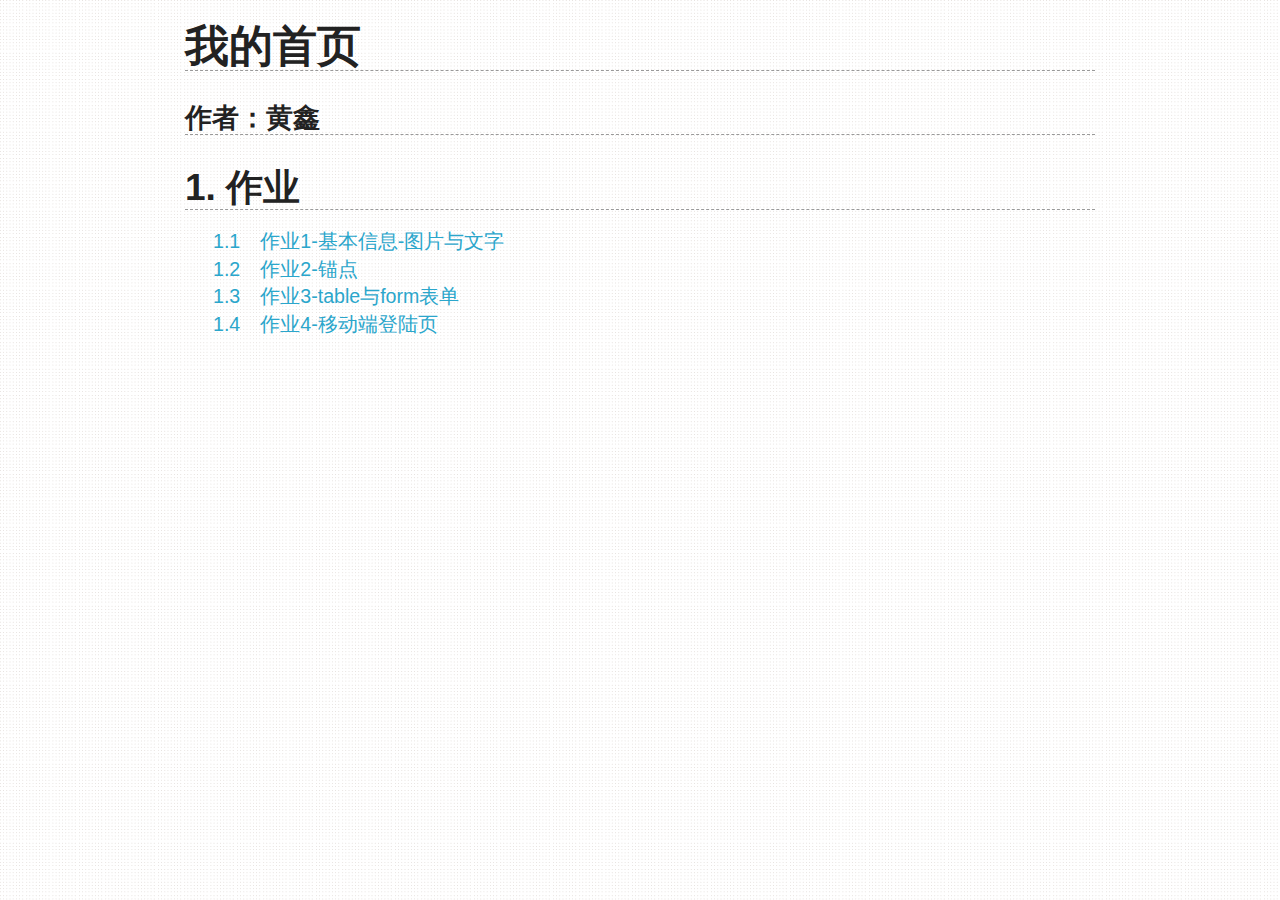
<file: index.html>
<!DOCTYPE html>
<html>

<head>
    <meta http-equiv="Content-Type" content="text/html; charset=utf-8" />
    <title>首页</title>
    <meta charset="utf-8" />
    <link href="css/foundation.css" rel="stylesheet" />
    <link href="css/main.css" rel="stylesheet" />
    <script src="http://mall-res.manboker.com/lib/jquery.min.js"></script>
</head>

<body>
    <article class="bookIndex">

        <div class="row">
            <div class="twelve columns">

                <h1>我的首页</h1>
                <h3>作者：黄鑫
                </h3>
                <span id="toc1"></span>
                <div class="chapter">
                    <h2 id="grammar">作业</h2>
                </div>

                <ul>
                    <li>
                        <a href="pages/homework1.html">作业1-基本信息-图片与文字</a>
                    </li>
                    <li>
                        <a href="pages/homework2.html">作业2-锚点</a>
                    </li>

                    <li>
                        <a href="pages/homework3.html">作业3-table与form表单</a>
                    </li>
                    <li>
                        <a href="pages/homework4.html">作业4-移动端登陆页</a>
                    </li>
                </ul>



            </div>
        </div>
    </article>
</body>

</html>
</file>
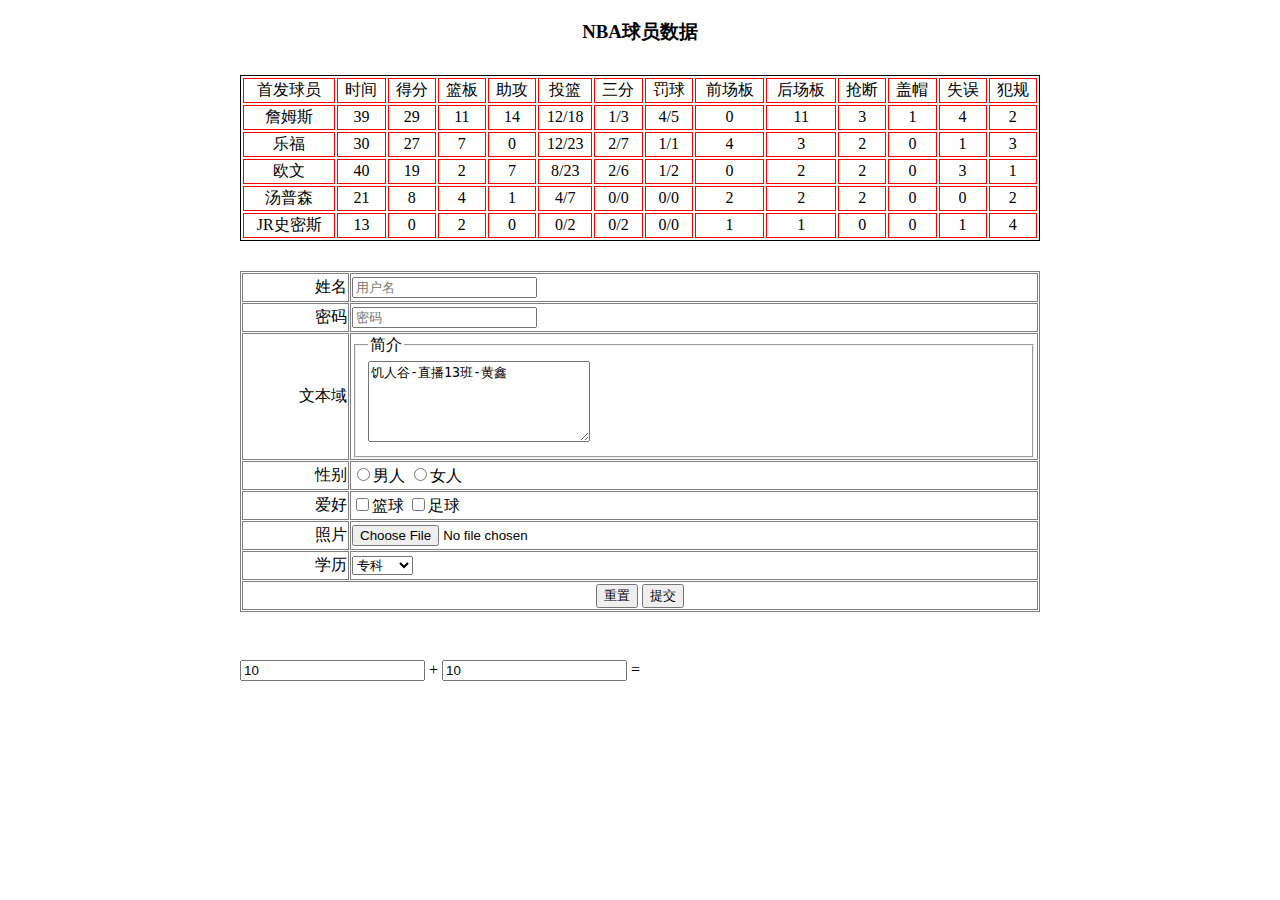
<file: pages/homework3.html>
<!DOCTYPE html>
<html lang="en">

<head>
    <meta charset="UTF-8">
    <meta name="viewport" content="width=device-width, initial-scale=1.0">
    <meta http-equiv="X-UA-Compatible" content="ie=edge">
    <title>Table与Form表单</title>
    <style>
        .main {
            width: 1024px;
            margin: 0 auto;
        }

        h3 {
            text-align: center;
        }

        #t1,
        .form,
        .pow {
            width: 800px;
            margin: 0 auto;
            margin-top: 30px;
        }

        #t1 {
            border: 1px solid black;
        }

        #t1 tr td {
            border: 1px solid red;
            text-align: center;
        }


        .form table {
            width: 800px;
            margin: 0 auto;
        }

        .pow
    </style>
</head>

<body>
    <div class="main">
        <h3>NBA球员数据</h3>
        <table id="t1">
            <tbody>
                <tr>
                    <td>首发球员</td>
                    <td>时间</td>
                    <td>得分</td>
                    <td>篮板</td>
                    <td>助攻</td>
                    <td>投篮</td>
                    <td>三分</td>
                    <td>罚球</td>
                    <td>前场板</td>
                    <td>后场板</td>
                    <td>抢断</td>
                    <td>盖帽</td>
                    <td>失误</td>
                    <td>犯规</td>
                </tr>
                <tr>
                    <td> 詹姆斯</td>
                    <td>39</td>
                    <td>29</td>
                    <td>11</td>
                    <td>14</td>
                    <td>12/18</td>
                    <td>1/3</td>
                    <td>4/5</td>
                    <td>0</td>
                    <td>11</td>
                    <td>3</td>
                    <td>1</td>
                    <td>4</td>
                    <td>2</td>
                </tr>
                <tr>
                    <td>乐福</td>
                    <td>30</td>
                    <td>27</td>
                    <td>7</td>
                    <td>0</td>
                    <td>12/23</td>
                    <td>2/7</td>
                    <td>1/1</td>
                    <td>4</td>
                    <td>3</td>
                    <td>2</td>
                    <td>0</td>
                    <td>1</td>
                    <td>3</td>
                </tr>
                <tr>
                    <td>欧文</td>
                    <td>40</td>
                    <td>19</td>
                    <td>2</td>
                    <td>7</td>
                    <td>8/23</td>
                    <td>2/6</td>
                    <td>1/2</td>
                    <td>0</td>
                    <td>2</td>
                    <td>2</td>
                    <td>0</td>
                    <td>3</td>
                    <td>1</td>
                </tr>
                <tr>
                    <td>汤普森</td>
                    <td>21</td>
                    <td>8</td>
                    <td>4</td>
                    <td>1</td>
                    <td>4/7</td>
                    <td>0/0</td>
                    <td>0/0</td>
                    <td>2</td>
                    <td>2</td>
                    <td>2</td>
                    <td>0</td>
                    <td>0</td>
                    <td>2</td>
                </tr>
                <tr>
                    <td>JR史密斯</td>
                    <td>13</td>
                    <td>0</td>
                    <td>2</td>
                    <td>0</td>
                    <td>0/2</td>
                    <td>0/2</td>
                    <td>0/0</td>
                    <td>1</td>
                    <td>1</td>
                    <td>0</td>
                    <td>0</td>
                    <td>1</td>
                    <td>4</td>
                </tr>
            </tbody>
        </table>
        <div class="form">
            <form action="somewhere.aspx" method="post">
                <table width="400" border="1" cellpadding="1" cellspacing="1" bgcolor="white" bordercolor="grey">
                    <tr bgcolor="#ffffff">
                        <td width="103" height="25" align="right">姓名</td>
                        <!--文本框-->
                        <td height="25" align="left"><input type="text" name="txtBox" placeholder="用户名" value=""></td>
                    </tr>
                    <tr bgcolor="#ffffff">
                        <td width="103" height="25" align="right">密码</td>
                        <!--密码框-->
                        <td height="25" align="left"><input type="password" name="pswBox" placeholder="密码" value=""></td>
                    </tr>
                    <tr bgcolor="#ffffff">
                        <td width="103" height="25" align="right">文本域</td>
                        <!--文本域-->
                        <td height="25" align="left">
                            <fieldset>
                                <legend>简介</legend>
                                <textarea name="txtAreaA" cols="25" rows="5" wrap="off">饥人谷-直播13班-黄鑫</textarea>
                            </fieldset>
                        </td>
                    </tr>
                    <tr bgcolor="#ffffff">
                        <td width="103" height="25" align="right">性别</td>
                        <td height="25" align="left">
                            <!--单选按钮-->
                            <label><input type="radio" name="radioSex" value="male">男人</input></label>
                            <input type="radio" name="radioSex" value="female">女人</input>
                        </td>
                    </tr>
                    <tr bgcolor="#ffffff">
                        <td width="103" height="25" align="right">爱好</td>
                        <td headers="25" align="left">
                            <!--复选框-->
                            <input type="checkbox" name="chkSport[]">篮球</input>
                            <input type="checkbox" name="chkSport[]">足球</input>
                        </td>
                    </tr>
                    <tr bgcolor="#ffffff">
                        <td width="103" height="25" align="right">照片</td>
                        <!--上传-->
                        <td height="25" align="left"><input type="file" name="fileUpload" align="right" size="25"></td>
                    </tr>
                    <tr bgcolor="#ffffff">
                        <td width="103" height="25" align="right">学历</td>
                        <td height="25" align="left">
                            <!--下拉列表-->
                            <select name="selList" id="selList">  
                                <option value="0" selected="selected">专科</option>  
                                <option value="1">本科</option>  
                                <option value="2">研究生</option>  
                            </select>
                        </td>
                    </tr>
                    <tr align="center" bgcolor="#ffffff">
                        <td height="25" colspan="3">
                            <!--重置按钮-->
                            <input type="reset" name="resetBtn" value="重置">
                            <input type="submit" name="submitBtn" value="提交">
                        </td>
                    </tr>
                </table>

                <input type="hidden" name="hiddenVal" value="不会显示的值"><br/>

            </form>
        </div>

        <div class="pow">
            <form oninput="result.value=Math.pow(a.value,b.value)">
                <input type="number" name="b" value="10" /> +
                <input type="number" name="a" value="10" /> =
                <output name="result"></output>
            </form>
        </div>
</body>

</html>
</file>
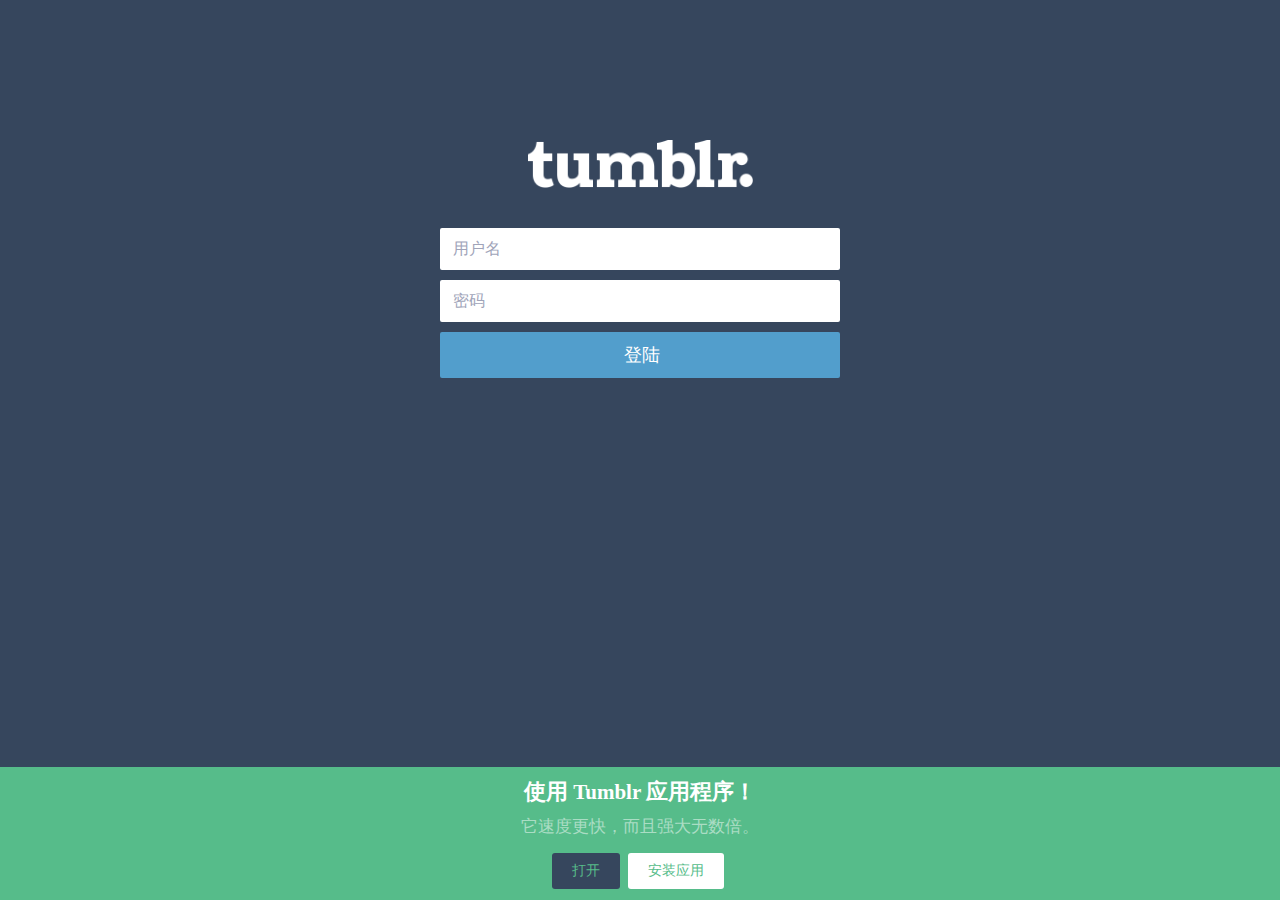
<file: pages/homework4.html>
<!DOCTYPE html>
<html lang="en">

<head>
  <meta charset="UTF-8">
  <meta name="viewport" content="width=device-width, initial-scale=1.0">
  <meta http-equiv="X-UA-Compatible" content="ie=edge">
  <link rel="stylesheet" type="text/css" href="../css/homework4/app.css">
  <title>Mobile Login Page</title>
</head>
   
<body>
  <div class="container">
    <div class="logo"><img src="../images/logo_large@2x.png" alt=""></div>
    <div class="login-item">
      <form action="" method="post" class="form form-login">
        <div class="form-field">
          <input id="login-username" type="text" class="form-input" placeholder="用户名" required>
        </div>
        <div class="form-field">
          <input id="login-password" type="password" class="form-input" placeholder="密码" required>
        </div>
        <div class="form-field submit">  
          <input type="submit" value="登陆">
        </div>
      </form>
    </div>
    <footer>
        <p>使用<span> Tumblr </span>应用程序！</p>
        <p>它速度更快，而且强大无数倍。</p>
        <div class="btns">
            <a>打开</a>
            <a>安装应用</a>
        </div>
    </footer>
  </div>
</body>

</html>
</file>
<file: css/main.css>
body {
    background: url([data-uri])
}

li,
p {
    font-size: 140%;
    line-height: 140%
}

code {
    font-size: 130%;
    line-height: 130%
}

li p {
    font-size: 100%
}

ul {
    margin-left: 2em
}

ol {
    margin-left: 6em;
    margin-right: 4em
}

ol li {
    margin-bottom: 1.6
}

.top-bar,
nav.top-bar li.name,
nav.top-bar ul>li.has-dropdown .dropdown li.active a,
nav.top-bar ul>li.has-dropdown a {
    background: #499bea;
    background: -moz-linear-gradient(top, rgba(73, 155, 234, 1) 0, rgba(32, 124, 229, 1) 100%);
    background: -webkit-gradient(linear, left top, left bottom, color-stop(0%, rgba(73, 155, 234, 1)), color-stop(100%, rgba(32, 124, 229, 1)));
    background: -webkit-linear-gradient(top, rgba(73, 155, 234, 1) 0, rgba(32, 124, 229, 1) 100%);
    background: -o-linear-gradient(top, rgba(73, 155, 234, 1) 0, rgba(32, 124, 229, 1) 100%);
    background: -ms-linear-gradient(top, rgba(73, 155, 234, 1) 0, rgba(32, 124, 229, 1) 100%);
    background: linear-gradient(to bottom, rgba(73, 155, 234, 1) 0, rgba(32, 124, 229, 1) 100%);
    filter: progid: DXImageTransform.Microsoft.gradient(startColorstr='#499bea', endColorstr='#207ce5', GradientType=0)
}

nav.top-bar li a:hover,
nav.top-bar ul>li.has-dropdown .dropdown,
nav.top-bar ul>li.has-dropdown .dropdown li {
    background: #4096ee;
    background: -moz-linear-gradient(top, rgba(64, 150, 238, 1) 0, rgba(64, 150, 238, 1) 100%);
    background: -webkit-gradient(linear, left top, left bottom, color-stop(0%, rgba(64, 150, 238, 1)), color-stop(100%, rgba(64, 150, 238, 1)));
    background: -webkit-linear-gradient(top, rgba(64, 150, 238, 1) 0, rgba(64, 150, 238, 1) 100%);
    background: -o-linear-gradient(top, rgba(64, 150, 238, 1) 0, rgba(64, 150, 238, 1) 100%);
    background: -ms-linear-gradient(top, rgba(64, 150, 238, 1) 0, rgba(64, 150, 238, 1) 100%);
    background: linear-gradient(to bottom, rgba(64, 150, 238, 1) 0, rgba(64, 150, 238, 1) 100%)
}

nav.top-bar ul>li.has-dropdown .dropdown li a:hover,
nav.top-bar ul>li.has-dropdown .dropdown li.active a:hover {
    background: #356aa0;
    background: -moz-linear-gradient(top, rgba(53, 106, 160, 1) 0, rgba(53, 106, 160, 1) 100%);
    background: -webkit-gradient(linear, left top, left bottom, color-stop(0%, rgba(53, 106, 160, 1)), color-stop(100%, rgba(53, 106, 160, 1)));
    background: -webkit-linear-gradient(top, rgba(53, 106, 160, 1) 0, rgba(53, 106, 160, 1) 100%);
    background: -o-linear-gradient(top, rgba(53, 106, 160, 1) 0, rgba(53, 106, 160, 1) 100%);
    background: -ms-linear-gradient(top, rgba(53, 106, 160, 1) 0, rgba(53, 106, 160, 1) 100%);
    background: linear-gradient(to bottom, rgba(53, 106, 160, 1) 0, rgba(53, 106, 160, 1) 100%);
    filter: progid: DXImageTransform.Microsoft.gradient(startColorstr='#356aa0', endColorstr='#356aa0', GradientType=0)
}

article h1,
article h2,
article h3,
article h4,
article h5 {
    border-bottom: 1px dashed #999;
    margin-bottom: .5em;
    margin-top: .5em
}

articl3 h4,
article h2,
article h3,
article h5 {
    padding-top: .4em
}

article a[href^=http]:after {
    content: url([data-uri]);
    margin-left: .2em;
    position: relative;
    top: -.2em
}

article.bookPage>div>div>aside+p:first-of-type {
    margin-top: 3em
}

article.bookPage blockquote {
    background-color: #f5f2f0;
    padding: 2em 1em 1em;
    margin: 2em 0;
    font-family: Consolas, Monaco, 'Andale Mono', monospace;
    -moz-border-radius: 1.5em;
    -webkit-border-radius: 1.5em;
    border-radius: 1.5em;
    border-left-width: 1.2em;
    border-left-color: #e74c3c;
    border-left-style: solid;
    text-shadow: 0 1px #fff
}

article.bookPage blockquote p {
    color: #222;
    margin-left: 1em
}

article.bookPage>div>div>ol,
article.bookPage>div>div>ul:not(.reference-list) {
    background-color: #f5f2f0;
    padding: 1em 1em 1em 3em;
    margin: 2em 0;
    -moz-border-radius: 1.5em;
    -webkit-border-radius: 1.5em;
    border-radius: 1.5em;
    border-left-width: 1.2em;
    border-left-color: #e67e22;
    border-left-style: solid;
    text-shadow: 0 1px #fff
}

article.bookPage>div>div>ol a:link,
article.bookPage>div>div>ol a:visited,
article.bookPage>div>div>ul:not(.reference-list) a:link,
article.bookPage>div>div>ul:not(.reference-list) a:visited {
    color: #567
}

article.bookPage>div>div>ol a:hover,
article.bookPage>div>div>ul:not(.reference-list) a:hover {
    color: #d35400
}

article.bookPage>div>div>ul:not(.reference-list) {
    list-style-image: url([data-uri])
}

article.bookPage li>code,
article.bookPage p>code {
    font-size: inherit;
    color: #c7254e;
    font-weight: 400;
    font-family: Consolas, "Courier New", Courier, FreeMono, monospace;
    background: #f9f2f4;
    padding-right: 5px;
    padding-left: 5px;
    border-radius: 2px
}

#feature h2 {
    border-bottom: 1px dashed #999;
    margin-bottom: .5em;
    margin-top: .5em
}

#feature ul {
    margin-left: 2em
}

footer p {
    text-align: right;
    font-size: 85%;
    border-top: 1px dashed #999
}

article,
nav h1+ul,
nav section li.nav-3 ul {
    counter-reset: chapter
}

#toc {
    counter-reset: h2
}

#toc li.toc-h2 {
    counter-reset: h3
}

#toc li.toc-h2 a:before {
    counter-increment: h2;
    content: counter(h2) ". "
}

#toc li.toc-h2~li.toc-h3 a:before {
    counter-increment: h3;
    content: counter(h2) "."counter(h3) "\3000"
}

article div.chapter,
article.bookIndex div.chapter+ul {
    counter-reset: section
}

article.bookIndex ul {
    list-style: none
}

article div.chapter h2:before,
nav h1+ul li a:before,
nav section li.nav-3 ul li a:before {
    counter-increment: chapter;
    content: counter(chapter) ". "
}

article div.chapter~h3:before,
article.bookIndex div.chapter+ul li a:before {
    counter-increment: section;
    content: counter(chapter) "." counter(section) "\3000"
}

article ul.reference-list {
    counter-reset: li;
    list-style: none;
    font-family: Consolas, Monaco, 'Andale Mono', monospace;
    margin-left: 0
}

article ul.reference-list li:before {
    counter-increment: li;
    content: "["counter(li)"] "
}

#toc {
    background-color: #111;
    box-shadow: inset -5px 0 5px 0 #000;
    padding-top: 20px;
    color: #fff;
    font-family: Consolas, "Courier New", Courier, FreeMono, monospace;
    font-weight: 700;
    margin-bottom: 2em
}

#toc ul {
    margin: 0;
    padding: 0;
    list-style: none
}

#toc li {
    padding: 5px 10px
}

#toc a {
    color: #A6E22E;
    text-decoration: none;
    display: block
}

#toc li:hover {
    background: #369;
    box-shadow: inset -5px 0 10px -5px #000
}

#toc .toc-h2 {
    padding-left: 2em
}

#toc .toc-h3 {
    padding-left: 4em
}

#toc .toc-h4 {
    padding-left: 6em
}

p code.highlighter-rouge {
    background-color: rgba(0, 0, 0, 0)
}

pre.highlight {
    padding-top: 1em;
    padding-bottom: 1em
}

.highlight {
    background: #111;
    padding: .2em .9em;
    margin-bottom: 1em;
    font: normal normal normal 115%/normal Monaco, 'Courier New', 'DejaVu Sans Mono', 'Bitstream Vera Sans Mono', monospace!important;
    line-height: 1.1em;
    overflow: auto;
    border: 1px solid #CCC;
    -moz-border-radius: 7px;
    -webkit-border-radius: 7px;
    border-radius: 7px
}

code,
pre {
    font-family: Consolas, "Courier New", Courier, FreeMono, monospace;
    margin: 1em 0 1.5em;
    font-weight: 300;
    background-color: #111
}

.highlight span {
    font-family: Consolas, "Courier New", Courier, FreeMono, monospace
}

.highlight .hll {
    background-color: #49483e
}

.highlight {
    color: #f8f8f2
}

.highlight .c {
    color: #75715e
}

.highlight .err {
    color: pink;
    background-color: #1e0010
}

.highlight .k {
    color: #66d9ef
}

.highlight .l {
    color: #ae81ff
}

.highlight .n {
    color: #f8f8f2
}

.highlight .o {
    color: #f92672
}

.highlight .p {
    color: #f8f8f2
}

.highlight .c1,
.highlight .cm,
.highlight .cp,
.highlight .cs {
    color: #75715e
}

.highlight .ge {
    font-style: italic
}

.highlight .gs {
    font-weight: 700
}

.highlight .kc,
.highlight .kd {
    color: #66d9ef
}

.highlight .kn {
    color: #f92672
}

.highlight .kp,
.highlight .kr,
.highlight .kt {
    color: #66d9ef
}

.highlight .ld {
    color: #e6db74
}

.highlight .m {
    color: #ae81ff
}

.highlight .s {
    color: #e6db74
}

.highlight .na {
    color: #a6e22e
}

.highlight .nb {
    color: #f8f8f2
}

.highlight .nc {
    color: #a6e22e
}

.highlight .no {
    color: #66d9ef
}

.highlight .nd {
    color: #a6e22e
}

.highlight .ni {
    color: #f8f8f2
}

.highlight .ne,
.highlight .nf {
    color: #a6e22e
}

.highlight .nl,
.highlight .nn {
    color: #f8f8f2
}

.highlight .nx {
    color: #a6e22e
}

.highlight .py {
    color: #f8f8f2
}

.highlight .nt {
    color: #f92672
}

.highlight .nv {
    color: #f8f8f2
}

.highlight .ow {
    color: #f92672
}

.highlight .w {
    color: #f8f8f2
}

.highlight .mf,
.highlight .mh,
.highlight .mi,
.highlight .mo {
    color: #ae81ff
}

.highlight .s2,
.highlight .sb,
.highlight .sc,
.highlight .sd {
    color: #e6db74
}

.highlight .se {
    color: #ae81ff
}

.highlight .s1,
.highlight .sh,
.highlight .si,
.highlight .sr,
.highlight .ss,
.highlight .sx {
    color: #e6db74
}

.highlight .bp,
.highlight .vc,
.highlight .vg,
.highlight .vi {
    color: #f8f8f2
}

.highlight .il {
    color: #ae81ff
}

@font-face {
    font-family: GeneralEnclosedFoundicons;
    src: url(../fonts/general_enclosed_foundicons.eot);
    src: url(../fonts/general_enclosed_foundicons.eot?#iefix) format("embedded-opentype"), url(../fonts/general_enclosed_foundicons.woff) format("woff"), url(../fonts/general_enclosed_foundicons.ttf) format("truetype"), url(../fonts/general_enclosed_foundicons.svg#GeneralEnclosedFoundicons) format("svg");
    font-weight: 400;
    font-style: normal
}

[class*=foundicon-] {
    display: inline;
    width: auto;
    height: auto;
    line-height: inherit;
    vertical-align: baseline;
    background-image: none;
    background-position: 0 0;
    background-repeat: repeat
}

[class*=foundicon-]:before {
    font-family: GeneralEnclosedFoundicons;
    font-weight: 400;
    font-style: normal;
    text-decoration: inherit
}

.foundicon-settings:before {
    content: "\f000"
}

.foundicon-heart:before {
    content: "\f001"
}

.foundicon-star:before {
    content: "\f002"
}

.foundicon-plus:before {
    content: "\f003"
}

.foundicon-minus:before {
    content: "\f004"
}

.foundicon-checkmark:before {
    content: "\f005"
}

.foundicon-remove:before {
    content: "\f006"
}

.foundicon-mail:before {
    content: "\f007"
}

.foundicon-calendar:before {
    content: "\f008"
}

.foundicon-page:before {
    content: "\f009"
}

.foundicon-tools:before {
    content: "\f00a"
}

.foundicon-globe:before {
    content: "\f00b"
}

.foundicon-home:before {
    content: "\f00c"
}

.foundicon-quote:before {
    content: "\f00d"
}

.foundicon-people:before {
    content: "\f00e"
}

.foundicon-monitor:before {
    content: "\f00f"
}

.foundicon-laptop:before {
    content: "\f010"
}

.foundicon-phone:before {
    content: "\f011"
}

.foundicon-cloud:before {
    content: "\f012"
}

.foundicon-error:before {
    content: "\f013"
}

.foundicon-right-arrow:before {
    content: "\f014"
}

.foundicon-left-arrow:before {
    content: "\f015"
}

.foundicon-up-arrow:before {
    content: "\f016"
}

.foundicon-down-arrow:before {
    content: "\f017"
}

.foundicon-trash:before {
    content: "\f018"
}

.foundicon-add-doc:before {
    content: "\f019"
}

.foundicon-edit:before {
    content: "\f01a"
}

.foundicon-lock:before {
    content: "\f01b"
}

.foundicon-unlock:before {
    content: "\f01c"
}

.foundicon-refresh:before {
    content: "\f01d"
}

.foundicon-paper-clip:before {
    content: "\f01e"
}

.foundicon-video:before {
    content: "\f01f"
}

.foundicon-photo:before {
    content: "\f020"
}

.foundicon-graph:before {
    content: "\f021"
}

.foundicon-idea:before {
    content: "\f022"
}

.foundicon-mic:before {
    content: "\f023"
}

.foundicon-cart:before {
    content: "\f024"
}

.foundicon-address-book:before {
    content: "\f025"
}

.foundicon-compass:before {
    content: "\f026"
}

.foundicon-flag:before {
    content: "\f027"
}

.foundicon-location:before {
    content: "\f028"
}

.foundicon-clock:before {
    content: "\f029"
}

.foundicon-folder:before {
    content: "\f02a"
}

.foundicon-inbox:before {
    content: "\f02b"
}

.foundicon-website:before {
    content: "\f02c"
}

.foundicon-smiley:before {
    content: "\f02d"
}

.foundicon-search:before {
    content: "\f02e"
}

article aside.annoucement {
    background-color: #f5f2f0;
    padding: 1em 1em 0;
    margin: 2em;
    font-family: Consolas, Monaco, 'Andale Mono', monospace;
    -moz-border-radius: 20px;
    -webkit-border-radius: 20px;
    border-radius: 20px;
    border-width: 1em;
    border-color: #e0dfcc;
    border-style: solid;
    text-shadow: 0 1px #fff
}

article aside.annoucement p {
    font-size: 1.4em;
    font-style: normal
}
</file>
<file: css/homework4/app.css>
* {
    box-sizing: border-box;
    margin: 0;
}

html, body {
    width: 100%;
    position: relative;
    background-color: rgb(54, 70, 93);
}

img {
    width: 100%;
    display: block;
}

.container {
    margin: 0 auto;
    position: relative;
}

.container .logo {
    width: 45%;
    position: relative;
    margin: 140px auto 40px;
}

.container .login-item {
    width: 80%;
    margin: 0 auto;
}

.container .login-item div {
    width: 100%;
}

.container .login-item .form-field {
    border-radius: 2px;
    overflow: hidden;
    margin-top: 10px;
}

input {
    width: 100%;
    padding: 11px 10px 11px 13px;
    display: block;
    border: none;
    margin: 0;
    outline: none;
    min-height: 42px;
}

.submit input {
    background-color: rgb(82, 158, 204);
    color: white;
    font-size: 18px;
}

.submit input:hover {
    background-color: rgb(82, 148, 214);
    color:whitesmoke;
    cursor: pointer;
}

::-webkit-input-placeholder {
    color: #a0a4b9;
    font-size: 16px;
}

footer {
    position: fixed;
    bottom: 0;
    width: 100%;
    background-color: #56bc8a;
    height: 133px;
    display: block;
    color: white;
    left: 0;
}

footer p {
    margin-top: 10px;
    text-align: center;
    position: relative;
}

footer p:nth-child(1) {
    font-size: 22px;
    font-weight: bold;
}

footer p:nth-child(1) span {
    font-size: 21px;
}

footer p:nth-child(2) {
    margin-top: 8px;
    color: #aaddc4;
    font-size: 17px;
}

footer .btns {
    position: relative;
    width: 100%;
    text-align: center;
    margin-top: 15px;
}

footer .btns a {
    position: relative;
    padding: 9px 20px;
    border-radius: 3px;
    display: inline-block;
    font-size: 14px;
    border: 0;
    margin-right: 4px;
    transition: all .6s;
    cursor: pointer;
}

footer .btns a:nth-child(1) {
    background-color: #36465d;
    color: #56bc8a;
}
footer .btns a:nth-child(1):hover{
    background-color: #273243;
    color:white;
}
footer .btns a:nth-child(2) {
    background-color: #fff;
    color: #56bc8a;
    border-color: rgba(0, 0, 0, .2);
}
footer .btns a:nth-child(2):hover{
     background-color: #e3e3e3;
}
@media (min-width: 1024px) {
    .container {
        width: 500px;
    }
}

@media (max-width: 480px) {
    .container {
        width: 100%;
    }
}
</file>
